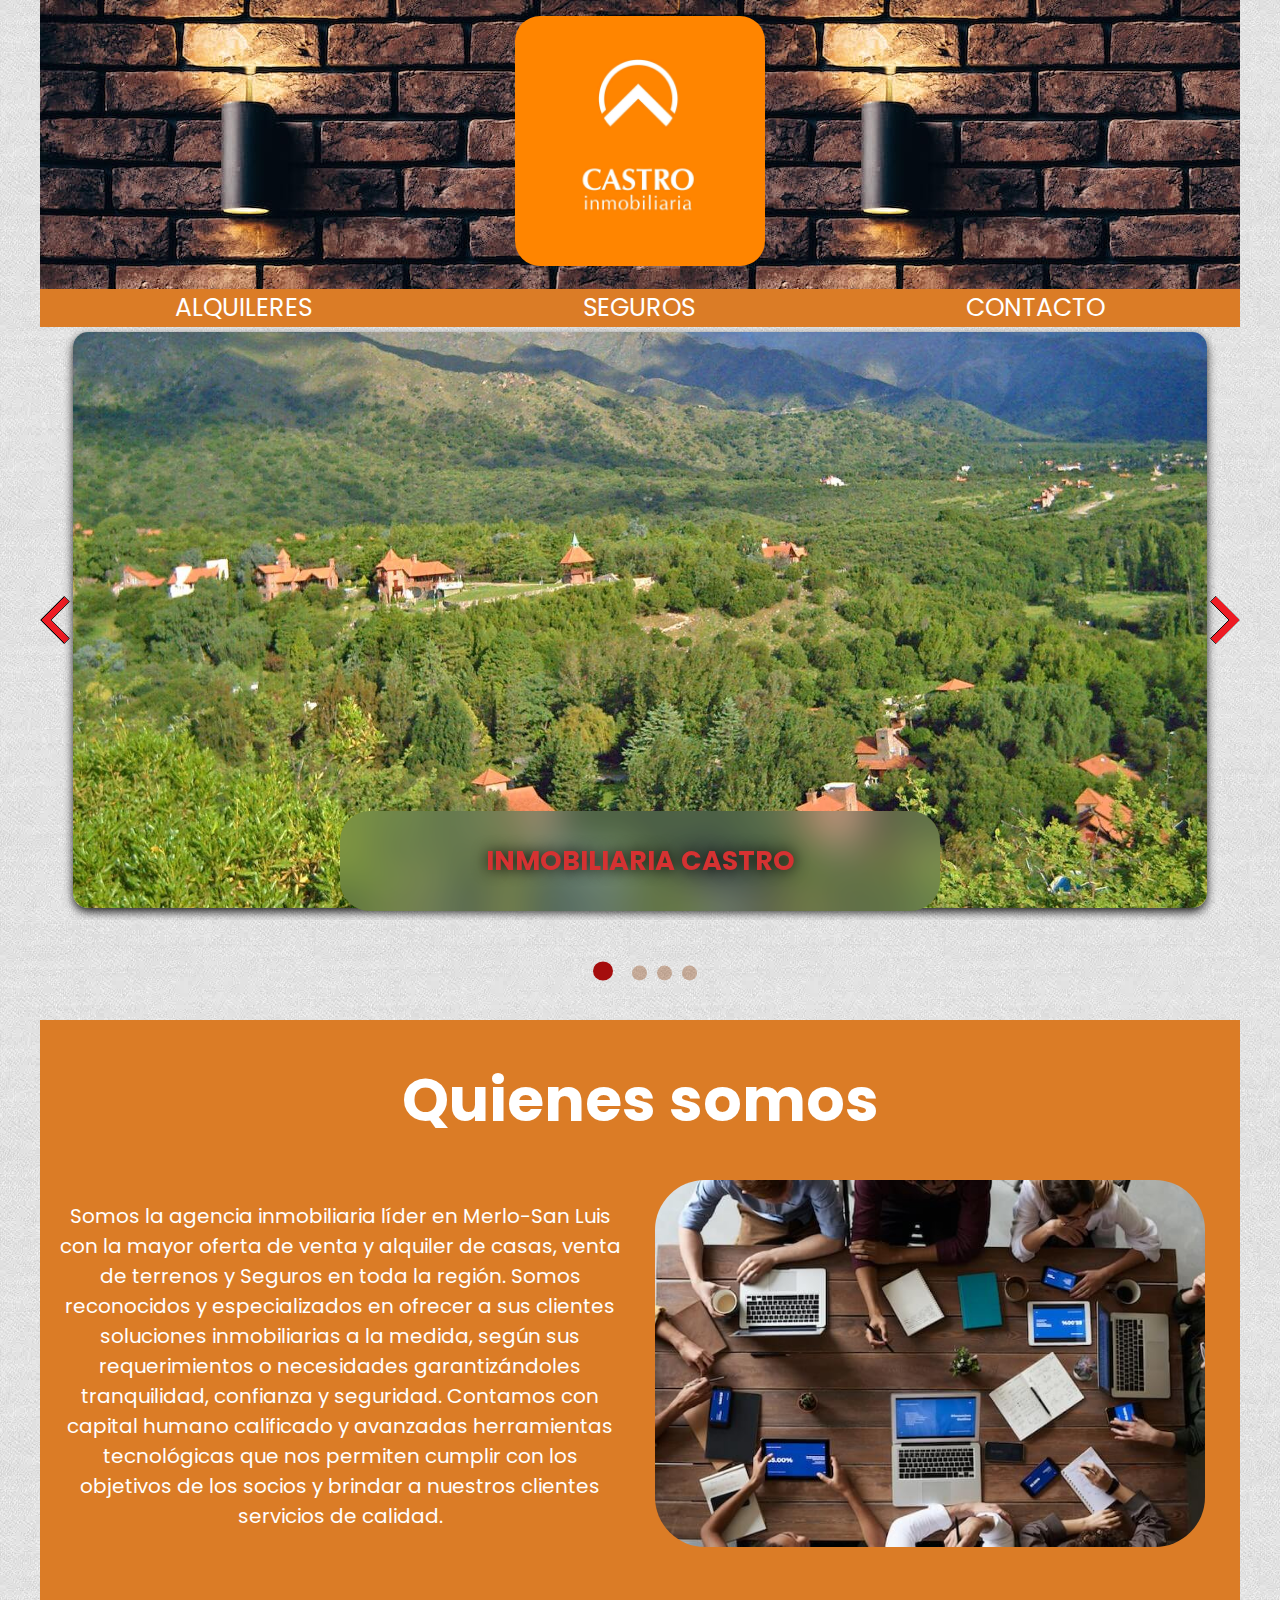
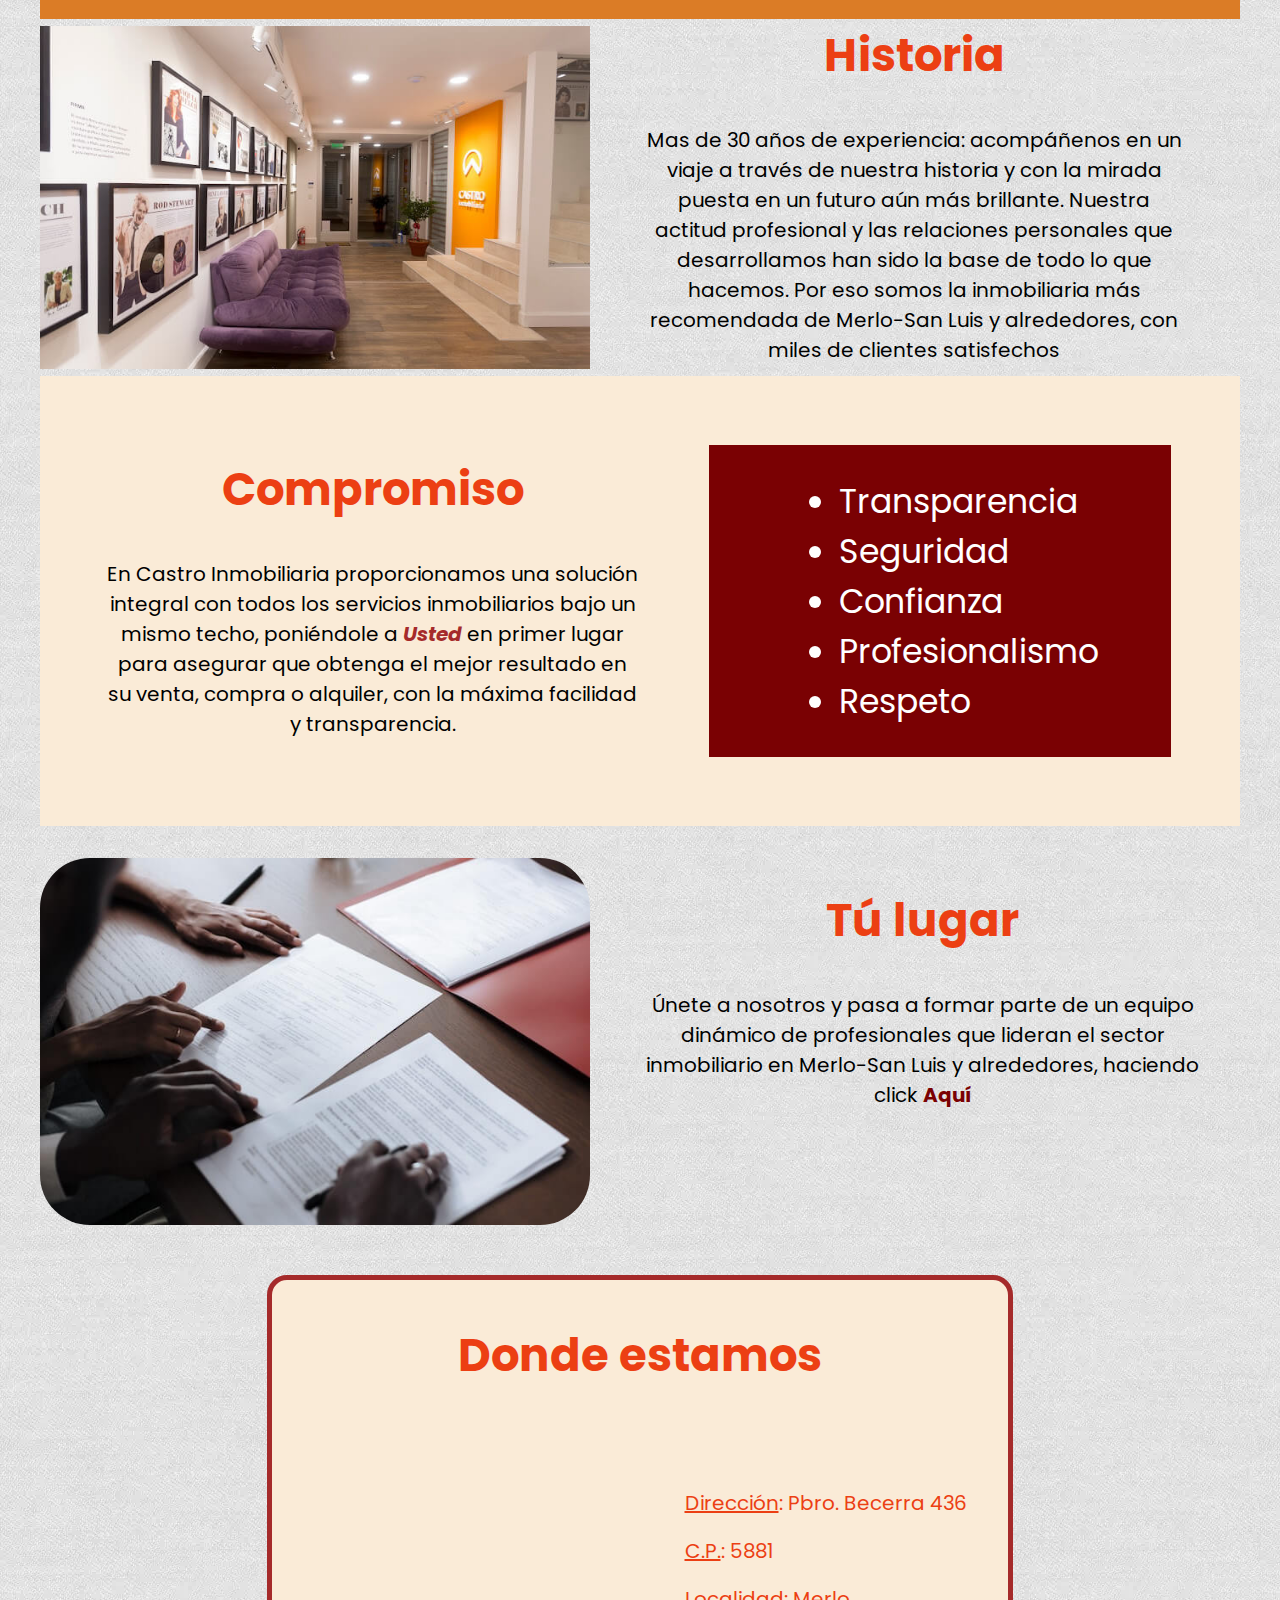
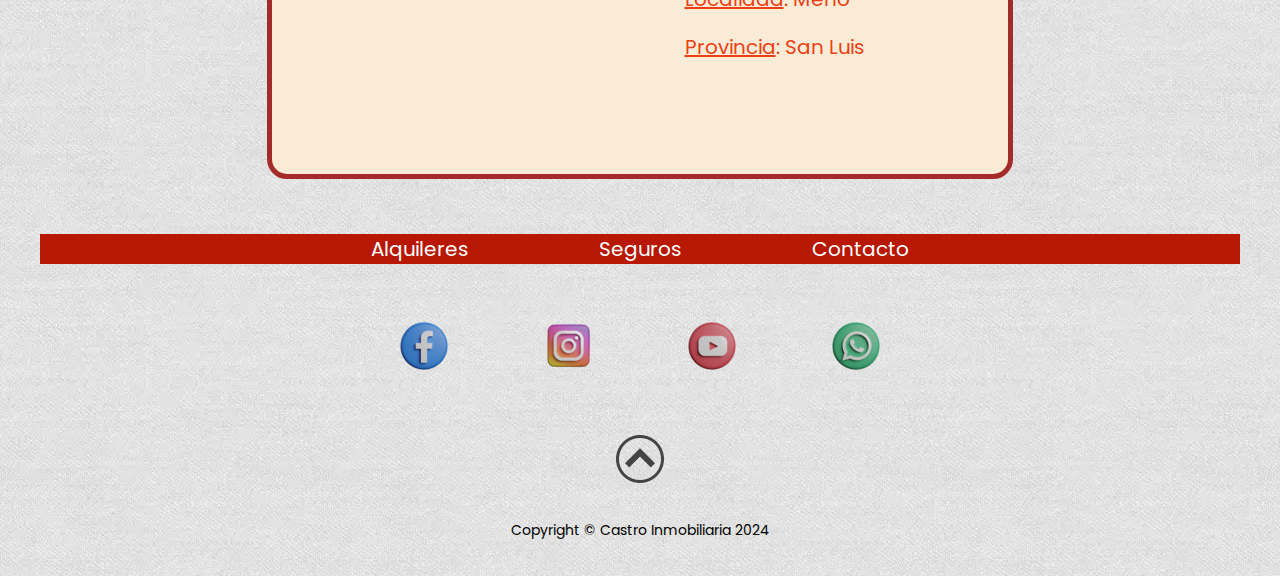
<file: index.html>
<!DOCTYPE html>
<html lang="es">
<head>
    <meta charset="UTF-8">
    <meta http-equiv="X-UA-Compatible" content="IE=edge">
    <meta name="viewport" content="width=device-width, initial-scale=1.0">
    <meta name="keywords" content="inmobiliaria, merlo, san luis, castro, casa, venta, alquiler, oficina, terreno, seguro">
    <meta name="description" content="Somos la agencia inmobiliaria líder en Merlo-San Luis con la mayor oferta de venta y alquiler de casas, venta de terrenos y Seguros en toda la región.">
    <title>Castro Inmobiliaria | La puerta a una vida mejor</title>
    <link rel="stylesheet" href="./estilos/css/nuevoestilo.css">
</head>
<body>
    <section class="body">
        <header>
            <nav>
                <figure class="header">
                    <a href="./index.html"><img class="header__logo" src="./img/Logo.jpg" alt="La puerta a una vida mejor"></a>
                </figure>
                <ul class="header__navegacion">
                    <li class="nav__lista"><a href="./Castro/alquileres.html" class="footer__nav__color">ALQUILERES</a></li>
                    <li class="nav__lista"><a href="./Castro/Seguros.html" class="footer__nav__color">SEGUROS</a></li>
                    <li class="nav__lista"><a href="./Castro/contacto.html" class="footer__nav__color">CONTACTO</a></li>
                </ul>
            </nav>
        </heacastro>
        <main>

            <div class="contenedor">
                <div class="carrusel">
                    <div class="atras">
                        <img id="atras" src="./img/FlechaIzquierda.png" alt="atras" loading="lazy">
                    </div>
    
                    <div class="imagenes">
                        <div id="img">
                            <img class="img" src="./imgCarrusel/Portada1.jpg" alt="Imagen carrusel" loading="lazy">
                        </div>
                        <div id="texto" class="texto">
                            <h3 class="tituloCarrusel">INMOBILIARIA CASTRO</h3>
                            <P class="tuSueño">Tu Futuro Comienza Aquí: Descubre Espacios Únicos, Viviendas de Ensueño y Oportunidades Inigualables. En Castro, Transformamos Sueños en Realidad, Acompañándote en Cada Paso del Camino para Encontrar el Hogar Perfecto para Ti.</Pclasss>
                        </div>
                    </div>
    
                    <div class="adelante" id="adelante">
                        <img src="./img/FlechaDerecha.png" alt="adelante" loading="lazy">
                    </div>
                </div>
                <div class="puntos" id="puntos"></div>
            </div>
            
            <section class="main main__color">
                <h1 class="main__titulo">Quienes somos</h1>
            </section>
            <section class="grid--index">
                <article class="main__tamaño main__color__somos gridindex--1-1">
                        <p class="main__contacto">
                            Somos la agencia inmobiliaria líder en Merlo-San Luis con la mayor oferta de venta y alquiler de casas, venta de terrenos y Seguros en toda la región.
                            Somos reconocidos y especializados en ofrecer a sus clientes soluciones inmobiliarias a la medida, según sus requerimientos o necesidades garantizándoles tranquilidad, confianza y seguridad. Contamos con capital humano calificado y avanzadas herramientas tecnológicas que nos permiten cumplir con los objetivos de los socios y brindar a nuestros clientes servicios de calidad.
                        </p>
                </article>
                <article class="main__color__somos gridindex--1-2">
                    <figure>
                        <img class="main__imagen" src="./img/Reunion.jpg" alt="Quienes somos">
                    </figure>
                </article>
                <article class="gridindex--2-1">
                        <figure>
                            <img class="main__imagenportada" src="./img/Portada.jpg" alt="Ingresoa de la inmobiliaria">
                        </figure>
                </article>
                <article class="gridindex--2-2">
                        <h3 class="main__titulo3">Historia</h3>
                            <p class="main__contacto">
                                Mas de 30 años de experiencia: acompáñenos en un viaje a través de nuestra historia y con la mirada puesta en un futuro aún más brillante. Nuestra actitud profesional y las relaciones personales que desarrollamos han sido la base de todo lo que hacemos. Por eso somos la inmobiliaria más recomendada de Merlo-San Luis y alrededores, con miles de clientes satisfechos
                            </p>
                </article>
                <article class="gridindex--3-1">
                    <h3 class="main__titulo3">Compromiso</h3>
                        <p class="main__contacto">
                            En Castro Inmobiliaria proporcionamos una solución integral con todos los servicios inmobiliarios bajo un mismo techo, poniéndole a <span class="main__contacto__usted"><i><b>Usted</b></i></span> en primer lugar para asegurar que obtenga el mejor resultado en su venta, compra o alquiler, con la máxima facilidad y transparencia.
                        </p>
                </article>
                <article class="gridindex--3-2">
                    <ul class="main__compromiso">
                        <li>Transparencia</li>
                        <li>Seguridad</li>
                        <li>Confianza</li>
                        <li>Profesionalismo</li>
                        <li>Respeto</li>
                    </ul>
                </article>
                <article class="gridindex--4-1">
                    <figure>
                        <img class="main__imagen" src="./img/Compromiso.jpg" alt="Escritorio">
                    </figure>
                </article>
                <article class="gridindex--4-2">
                    <h3 class="main__titulo3">Tú lugar</h3>
                    <p class="main__contacto">
                                Únete a nosotros y pasa a formar parte de un equipo dinámico de profesionales que lideran el sector inmobiliario en Merlo-San Luis y alrededores, haciendo click <a class="main__contacto__aqui" href="./castro/contacto.html"><b>Aquí</b></a>
                    </p>
                </article>
                <section class="gridindex--5">
                    <article>
                        <h3 class="main__titulo3">Donde estamos</h3>
                    </article>
                    <section class="flex__direccion">
                        <article>
                                <iframe src="https://www.google.com/maps/embed?pb=!1m18!1m12!1m3!1d708.614488491798!2d-65.01284297780701!3d-32.345217340812454!2m3!1f0!2f0!3f0!3m2!1i1024!2i768!4f13.1!3m3!1m2!1s0x95d2e165a70778d7%3A0x26cbc732ae443f88!2sCastro%20Inmobiliaria!5e0!3m2!1ses!2sar!4v1663880416109!5m2!1ses!2sar" width="300" height="300" style="border:0;" allowfullscreen="" loading="lazy" referrerpolicy="no-referrer-when-downgrade"></iframe>
                        </article>
                        <article>
                            <ul class="main__direccion">
                                <il><u>Dirección</u>: Pbro. Becerra 436</il>
                                <il><u>C.P.</u>: 5881</il>
                                <il><u>Localidad</u>: Merlo</il>
                                <il><u>Provincia</u>: San Luis</il>
                            </ul>
                        </article>
                    </section>
                </section>
            </section>
        </main>
        <footer>
            <nav>
                <ul class="footer__nav">
                    <li class="nav__lista"><a href="./Castro/alquileres.html" class="footer__nav__color">Alquileres</a></li>
                    <li class="nav__lista"><a href="./Castro/Seguros.html" class="footer__nav__color">Seguros</a></li>
                    <li class="nav__lista"><a href="./Castro/contacto.html" class="footer__nav__color">Contacto</a></li>
                </ul>
            </nav>
            <div class="footer__logos">
                <Section class="main footer__logos__enlace">
                    <a class="footer__logos__enlace" href="https://www.facebook.com/inmobiliariacastro" target="framename"><img src="./img/facebook.png" alt="Facebook" class="facebook"></a>
                    <a class="footer__logos__enlace" href="https://www.instagram.com/castroinmobiliaria/?hl=es" target="framename"><img src="./img/instagram.png" alt="Instagram"></a>
                    <a class="footer__logos__enlace" href="https://www.youtube.com/channel/UC2NGbojWQuMBjfRnfjABTNQ" target="framename"><img src="./img/youtube.png" alt="YouTube"></a>
                    <a class="footer__logos__enlace" href=""><img src="./img/whatsapp.png" alt="whatsapp"></a>
                </Section>
                <nav class="main">
                    <p class="footer__logos__up"><a href="#"><img src="./img/up.png" alt="Arriba"></a></p>
                </nav>
                <section class="main">
                    <p class="footer__logos__copyright">Copyright © Castro Inmobiliaria 2024</p>
                </section>
            </div>
        </footer>
    </section>
    <script src="./js/carrusel.js"></script>
</body>
</html>
</file>
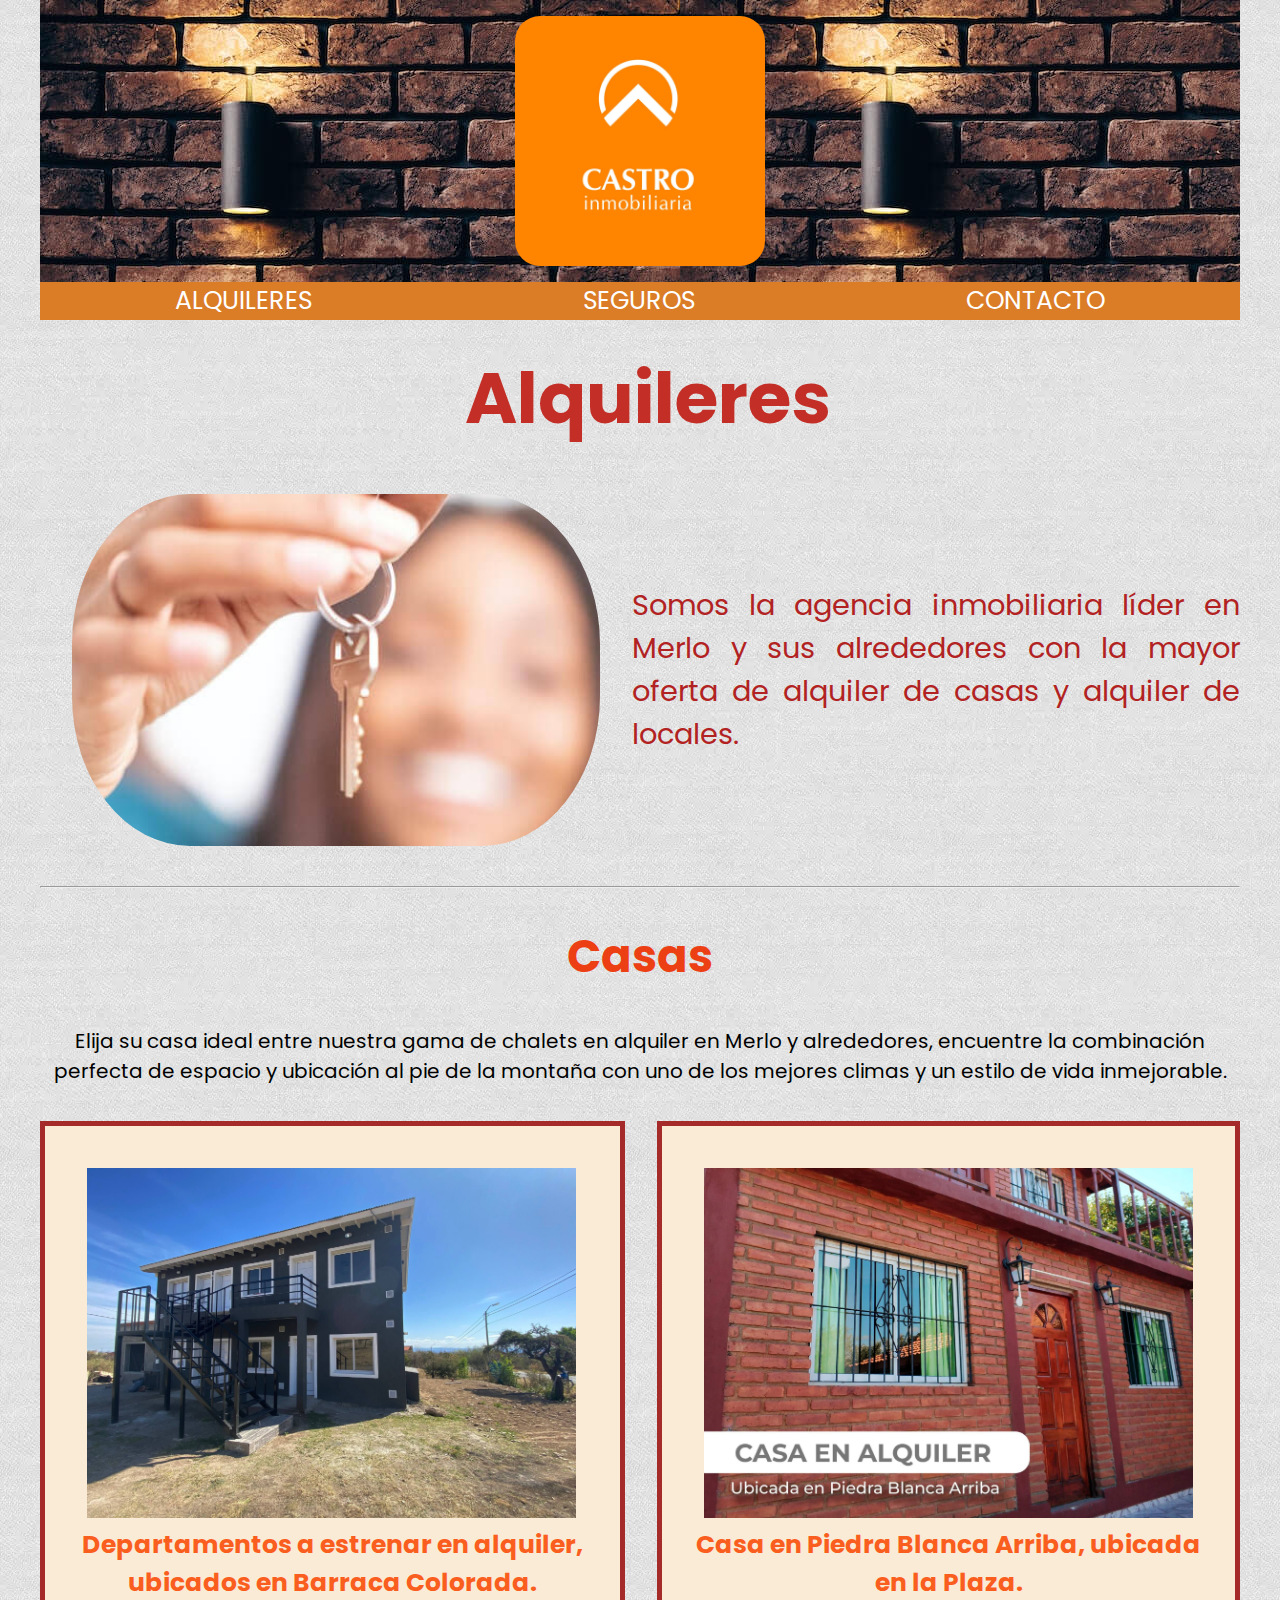
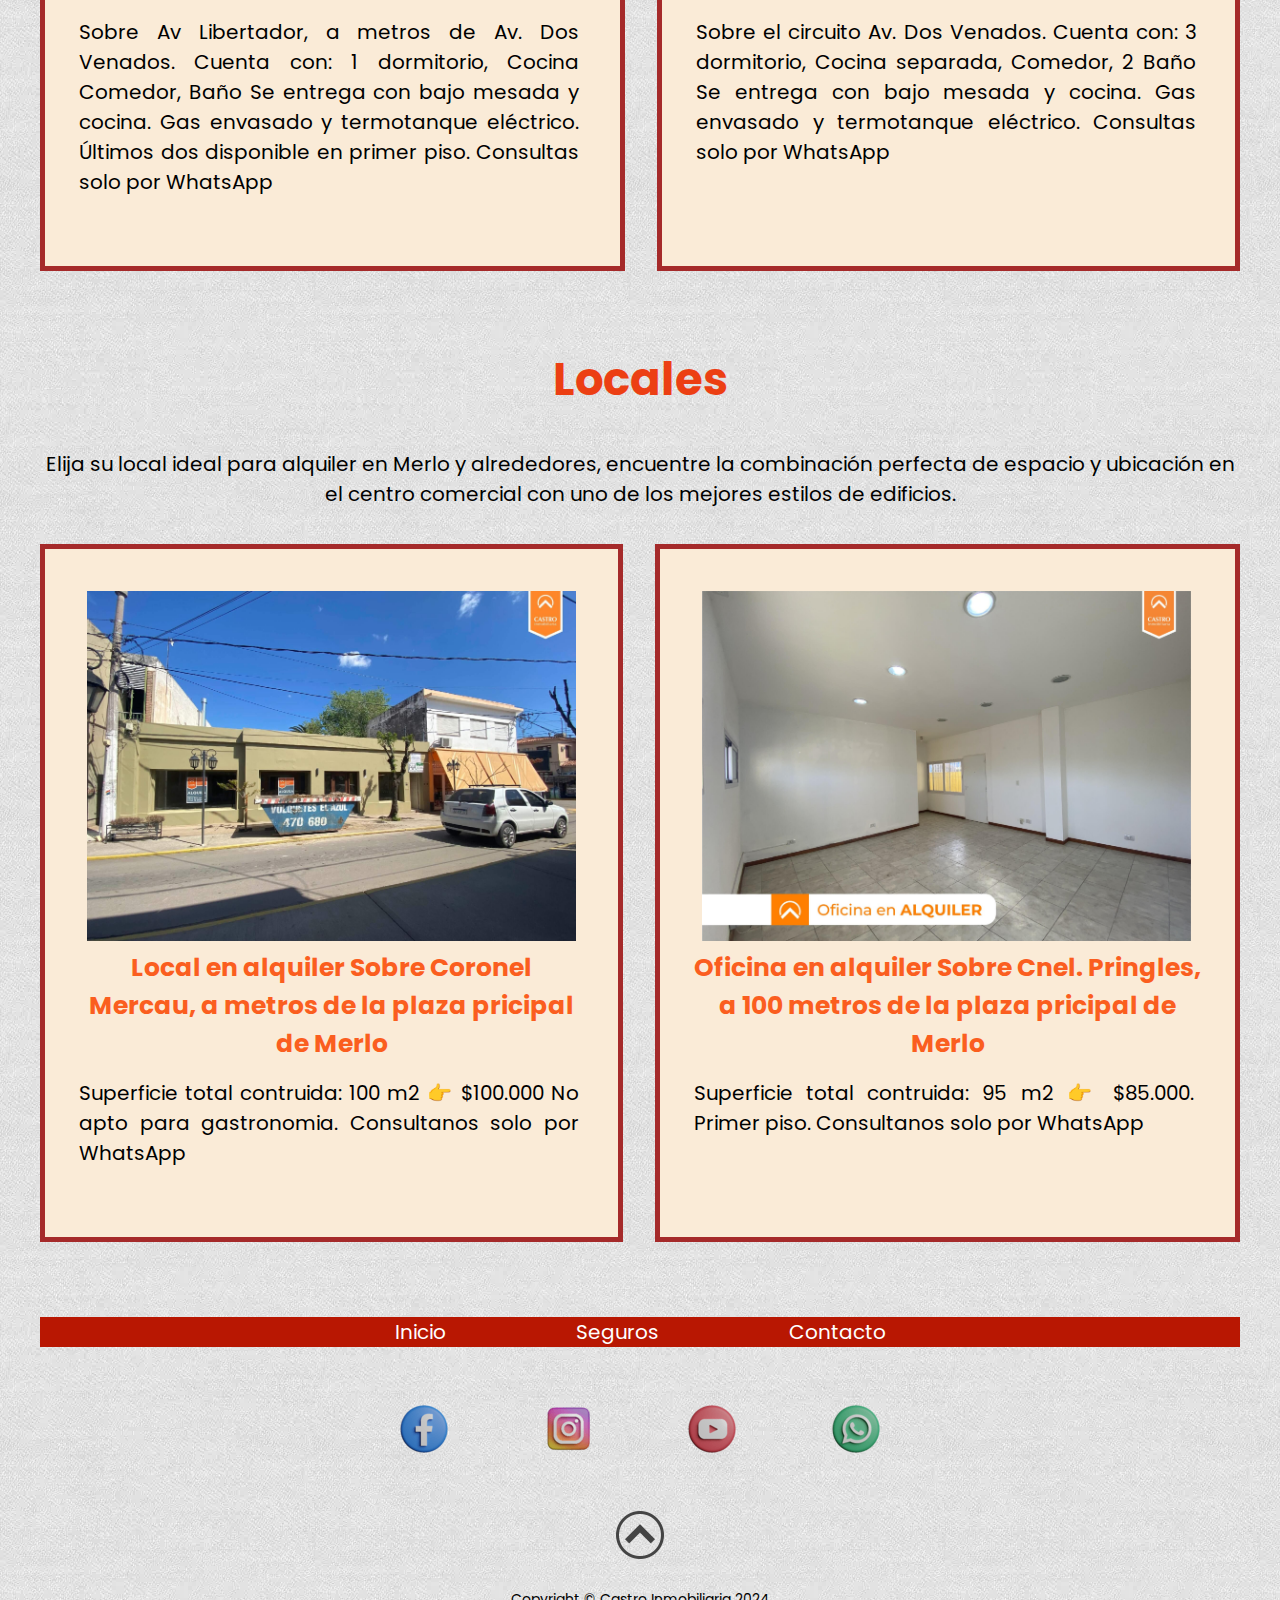
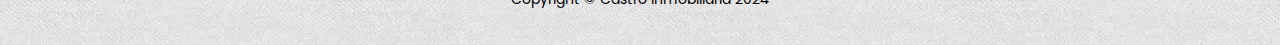
<file: Castro/alquileres.html>
<html lang="es">
<head>
    <meta charset="UTF-8">
    <meta http-equiv="X-UA-Compatible" content="IE=edge">
    <meta name="viewport" content="width=device-width, initial-scale=1.0">
    <meta name="keywords" content="inmobiliaria, alquiler de casas, alquiler de locales, castro, merlo, san luis">
    <meta name="description" content="Somos la agencia inmobiliaria líder en Merlo y sus alrededores con la mayor oferta de alquiler de casas y alquiler de locales.">
    <title>Alquileres | Castro</title>
    <link rel="stylesheet" href="../estilos/css/nuevoestilo.css">
</head>
<body>
    <section class="body">
        <header>
            <nav>
                <figure class="header">
                    <a href="../index.html"><img class="header__logo" src="../img/Logo.jpg" alt="La puerta a una vida mejor"></a>
                </figure>
                <ul class="header__navegacion">
                    <li class="nav__lista"><a href="./alquileres.html" class="footer__nav__color">ALQUILERES</a></li>
                    <li class="nav__lista"><a href="./Seguros.html" class="footer__nav__color">SEGUROS</a></li>
                    <li class="nav__lista"><a href="./contacto.html" class="footer__nav__color">CONTACTO</a></li>
                </ul>
            </nav>
        </header>
        <main>
            <article>
                <h2 class="main__titulo2">Alquileres</h2>
            </article>
            <section class="main__ventaflex">
                <figure>
                    <img class="main__ventas--img" src="../img/Alquiler.jpg" alt="Entrega de llaves">
                </figure>
                <article>
                    <p class="main__parrafo--principal">
                    Somos la agencia inmobiliaria líder en Merlo y sus alrededores con la mayor oferta de alquiler de casas y alquiler de locales.
                    </p>
                </article>
            </section>
            <hr class="main__linea">
            <article>
                <h3 class="main__titulo3">Casas</h3>
                <p class="main__parrafo">
                    Elija su casa ideal entre nuestra gama de chalets en alquiler en Merlo y alrededores, encuentre la combinación perfecta de espacio y ubicación al pie de la montaña con uno de los mejores climas y un estilo de vida inmejorable.
                </p>
            </article>
            <section class="main__flex">
                <section class="burbuja__venta">
                    <figure>
                        <img class="main__imgburbujacasa" src="../img/Departamentoalquiler1.jpg" alt="Foto Departamento">
                    </figure>
                    <h4 class="main__titulo4">Departamentos a estrenar en alquiler, ubicados en Barraca Colorada.
                    </h4>
                        <p class="main__burbujaparrafo">Sobre Av Libertador, a metros de Av. Dos Venados.
                        Cuenta con: 1 dormitorio, Cocina Comedor, Baño 
                        Se entrega con bajo mesada y cocina.
                        Gas envasado y termotanque eléctrico.
                        Últimos dos disponible en primer piso.
                        Consultas solo por WhatsApp
                        </p>
                </section>
                <section class="burbuja__venta">
                    <figure>
                        <img class="main__imgburbujacasa" src="../img/Casaalquiler2.jpg" alt="Foto Departamento">
                    </figure>
                    <h4 class="main__titulo4">Casa en Piedra Blanca Arriba, ubicada en la Plaza.
                    </h4>
                        <p class="main__burbujaparrafo">Sobre el circuito Av. Dos Venados.
                         Cuenta con: 3 dormitorio, Cocina separada, Comedor, 2 Baño 
                        Se entrega con bajo mesada y cocina.
                        Gas envasado y termotanque eléctrico.
                        Consultas solo por WhatsApp
                        </p>
                </section>
            </section>
            <article>
                <h3 class="main__titulo3">Locales</h3>
                <p class="main__parrafo">
                    Elija su local ideal para alquiler en Merlo y alrededores, encuentre la combinación perfecta de espacio y ubicación en el centro comercial con uno de los mejores estilos de edificios.
                </p>
            </article>
            <section class="main__flex">
                <section class="burbuja__venta">
                    <figure>
                        <img class="main__imgburbujalocal" src="../img/Local1.jpg" alt="Foto Local">
                    </figure>
                    <h4 class="main__titulo4">Local en alquiler 
                        Sobre Coronel Mercau, a metros de la plaza pricipal de Merlo
                    </h4>
                    <p class="main__burbujaparrafo">Superficie total contruida: 100 m2
                    👉 $100.000
                    No apto para gastronomia.
                    Consultanos solo por WhatsApp
                    </p>
                </section>
                <section class="burbuja__venta">
                    <figure>
                        <img class="main__imgburbujalocal" src="../img/Oficinaalquiler2.jpg" alt="Foto Local">
                    </figure>
                    <h4 class="main__titulo4">Oficina en alquiler 
                        Sobre Cnel. Pringles, a 100 metros de la plaza pricipal de Merlo
                    </h4>
                    <p class="main__burbujaparrafo">Superficie total contruida: 95 m2
                    👉 $85.000.
                    Primer piso.
                    Consultanos solo por WhatsApp
                    </p>
                </section>
            </section>
        </main>
        <footer>
            <nav>
                <ul class="footer__nav">
                    <li class="nav__lista"><a href="../index.html" class="footer__nav__color">Inicio</a></li>
                    <li class="nav__lista"><a href="../Castro/Seguros.html" class="footer__nav__color">Seguros</a></li>
                    <li class="nav__lista"><a href="../Castro/contacto.html" class="footer__nav__color">Contacto</a></li>
                </ul>
            </nav>
            <div class="footer__logos">
                <Section class="main footer__logos__enlace">
                    <a class="footer__logos__enlace" href="https://www.facebook.com/inmobiliariacastro" target="framename"><img src="../img/facebook.png" alt="Facebook" class="facebook"></a>
                    <a class="footer__logos__enlace" href="https://www.instagram.com/castroinmobiliaria/?hl=es" target="framename"><img src="../img/instagram.png" alt="Instagram"></a>
                    <a class="footer__logos__enlace" href="https://www.youtube.com/channel/UC2NGbojWQuMBjfRnfjABTNQ" target="framename"><img src="../img/youtube.png" alt="YouTube"></a>
                    <a class="footer__logos__enlace" href=""><img src="../img/whatsapp.png" alt="whatsapp"></a>
                </Section>
                <nav class="main">
                    <p class="footer__logos__up"><a href="#"><img src="../img/up.png" alt="Arriba"></a></p>
                </nav>
                <section class="main">
                    <p class="footer__logos__copyright">Copyright © Castro Inmobiliaria 2024</p>
                </section>
            </div>
        </footer>
    </section>
</body>
</html>
</file>
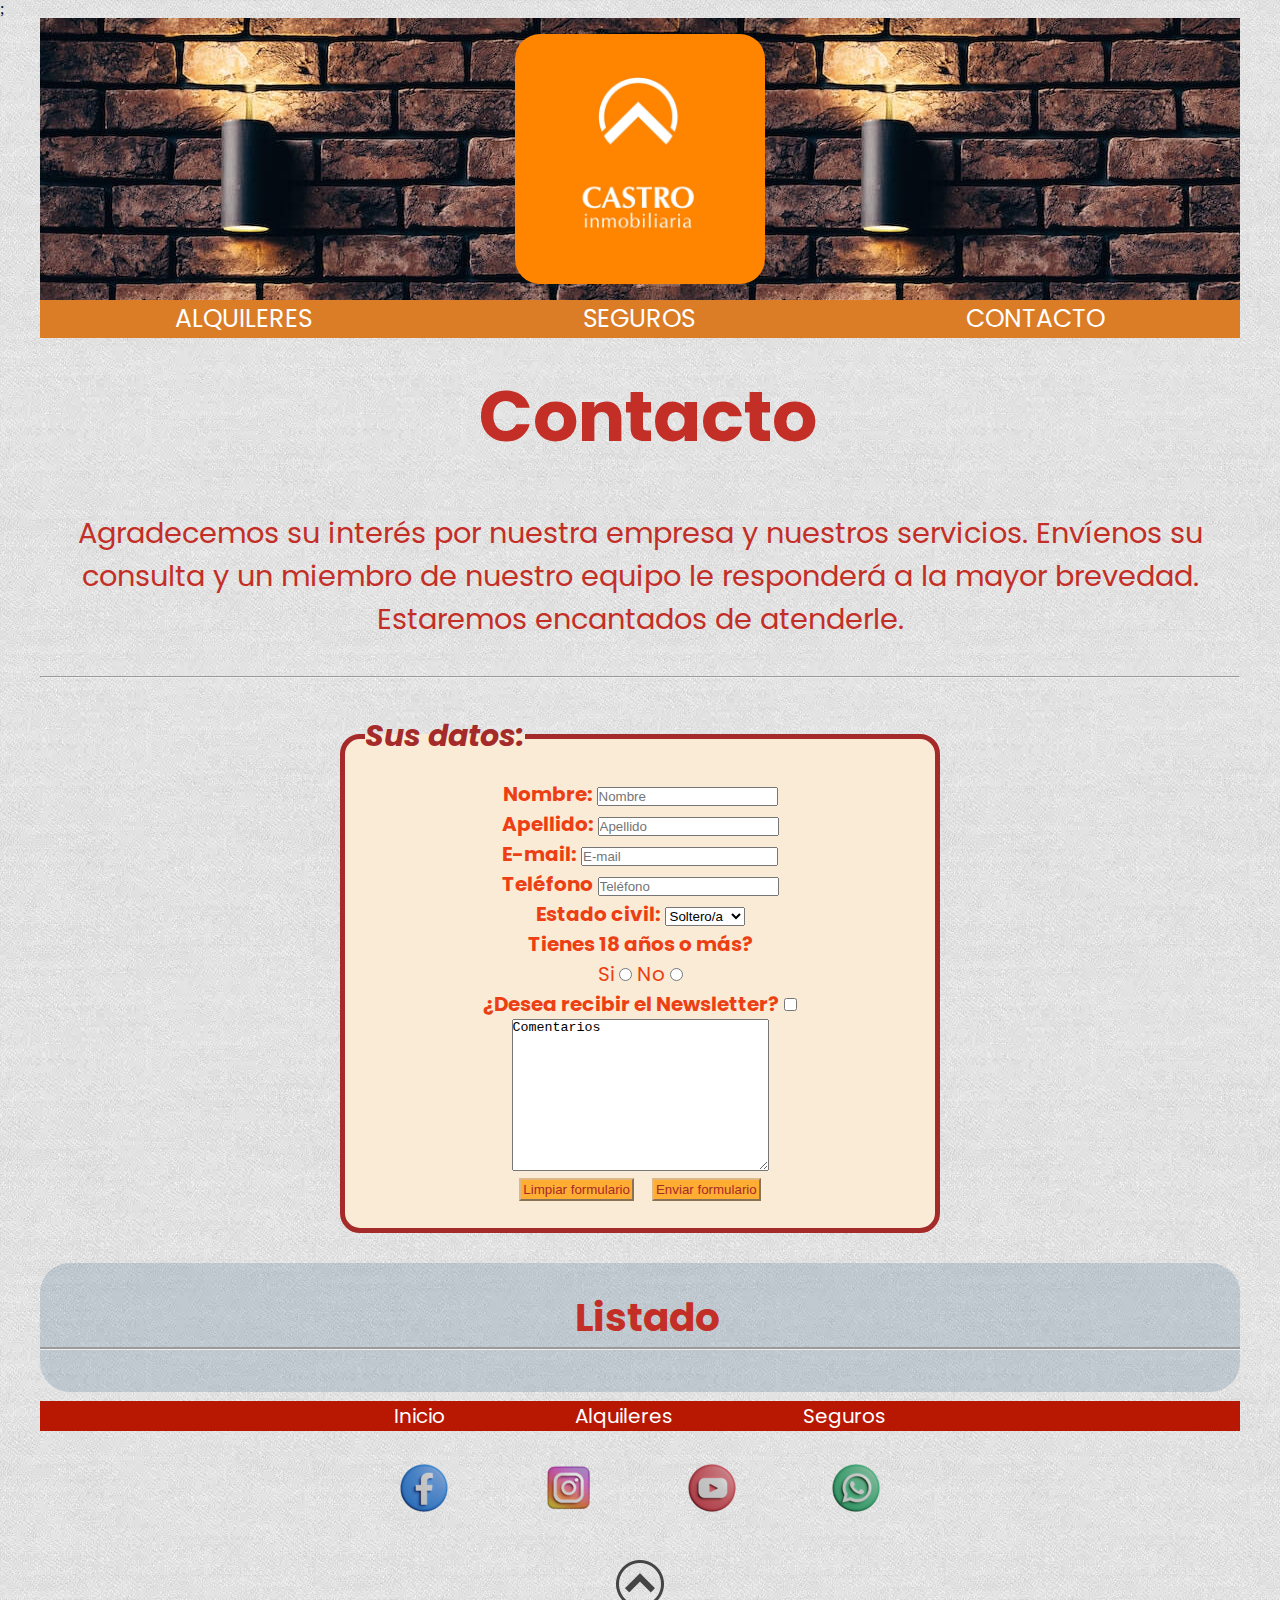
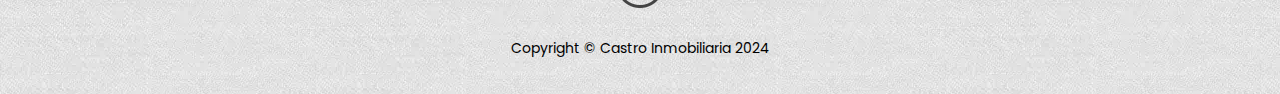
<file: Castro/contacto.html>
<html lang="es">
<head>
    <meta charset="UTF-8">
    <meta http-equiv="X-UA-Compatible" content="IE=edge">
    <meta name="viewport" content="width=device-width, initial-scale=1.0">
    <meta name="keywords" content="Castro, inmobiliaria, merlo, san luis, contacto inmobiliaria">
    <meta name="description" content="Agradecemos su interés por nuestra empresa y nuestros servicios. Envíenos su consulta y un miembro de nuestro equipo le responderá a la mayor brevedad.">
    <title>Contacta con nosotros | Castro</title>
    <link rel="stylesheet" href="../estilos/css/nuevoestilo.css">
    <script src="../js/validacion.js"></script>;
</head>
<body>
    <section class="body">
        <header>
            <nav>
                <figure class="header">
                    <a href="../index.html"><img class="header__logo" src="../img/Logo.jpg" alt="La puerta a una vida mejor"></a>
                </figure>
                <ul class="header__navegacion">
                    <li class="nav__lista"><a href="./alquileres.html" class="footer__nav__color">ALQUILERES</a></li>
                    <li class="nav__lista"><a href="./Seguros.html" class="footer__nav__color">SEGUROS</a></li>
                    <li class="nav__lista"><a href="./contacto.html" class="footer__nav__color">CONTACTO</a></li>
                </ul>
            </nav>
        </header>
        <main>
            <article>
                <h2 class="main__titulo2">Contacto</h2>
            </article>
            <article>
                <p class="main__parrafo--contacto">
                    Agradecemos su interés por nuestra empresa y nuestros servicios. Envíenos su consulta y un miembro de nuestro equipo le responderá a la mayor brevedad. Estaremos encantados de atenderle.
                </p>
            </article>
            <hr class="main__linea">
            <form onsubmit="return validar()" action=" "  method="get" enctype="text/plain" autocomplete="on">
                <fieldset class="fieldset">
                    <legend class="fieldset__legend"><b>Sus datos:</b></legend>
                    <div class="fieldset__label">
                        <label for="name"><b>Nombre:</b></label>
                        <input type="text" name="name" id="name" placeholder="Nombre" onfocus="limpiarErrores(event)">
                    </div>
                    <div class="fieldset__label">
                        <label for="lastname"><b>Apellido:</b></label>
                        <input type="text" name="lastname" id="lastname" placeholder="Apellido" onfocus="limpiarErrores(event)">
                    </div>
                    <div class="fieldset__label">
                        <label for="email"><b>E-mail:</b></label>
                        <input type="email" name="email" id="email" placeholder="E-mail" size="22" onfocus="limpiarErrores(event)">
                    </div>
                    <div class="fieldset__label">
                        <label for="telefono"><b>Teléfono</b></label>
                        <input type="number" name="telefono" id="telefono" placeholder="Teléfono" onfocus="limpiarErrores(event)">
                    </div>
                    <div class="fieldset__label">
                        <label for="estado"><b>Estado civil:</b></label>
                        <select name="estado" id="estado">
                           <option value="soltero/a">Soltero/a</option>
                           <option value="Casado/a">Casado/a</option>
                        </select>
                    </div>
                    <div class="fieldset__label">
                        <p>
                            <b>Tienes 18 años o más?</b>
                        </p>
                        <label for="mayor">
                            Si <input type="radio" name="edad" id="mayor" value="mayor">
                        </label>
                        <label for="menor">
                            No <input type="radio" name="edad" id="menor" value="menor">
                        </label>
                    </div>
                    <div class="fieldset__label">
                        <label for="newsletter"><b>¿Desea recibir el Newsletter?</b></label>
                        <input type="checkbox" name="newsletter" id="newsletter" value="recibir">
                    </div>
                    <div class="fieldset__label">
                        <textarea name="Comentario" id="comentario" cols="30" rows="10">Comentarios</textarea>
                    </div>
                    <div class="fieldset__formulario--btn">
                        <button class="fieldset__botones" type="reset">Limpiar formulario</button>
                        <button class="fieldset__botones" type="submit">Enviar formulario</button>
                    </div>
                </fieldset>
            </form>
            <div class="contenidoListado">
                <h1 class="tituloListado">Listado</h1>
                <ul id="list">
                </ul>
            </div>
        </main>
        <footer>
            <nav>
                <ul class="footer__nav">
                    <li class="nav__lista"><a href="../index.html" class="footer__nav__color">Inicio</a></li>
                    <li class="nav__lista"><a href="../Castro/alquileres.html" class="footer__nav__color">Alquileres</a></li>
                    <li class="nav__lista"><a href="../Castro/Seguros.html" class="footer__nav__color">Seguros</a></li>
                </ul>
            </nav>
            <div class="footer__logos">
                <Section class="main footerlogos__enlace">
                    <a class="footer__logos__enlace" href="https://www.facebook.com/inmobiliariacastro" target="framename"><img src="../img/facebook.png" alt="Facebook" class="facebook"></a>
                    <a class="footer__logos__enlace" href="https://www.instagram.com/castroinmobiliaria/?hl=es" target="framename"><img src="../img/instagram.png" alt="Instagram"></a>
                    <a class="footer__logos__enlace" href="https://www.youtube.com/channel/UC2NGbojWQuMBjfRnfjABTNQ" target="framename"><img src="../img/youtube.png" alt="YouTube"></a>
                    <a class="footer__logos__enlace" href=""><img src="../img/whatsapp.png" alt="whatsapp"></a>
                </Section>
                <nav class="main">
                    <p class="footer__logos__up"><a href="#"><img src="../img/up.png" alt="Arriba"></a></p>
                </nav>
                <section class="main">
                    <p class="footer__logos__copyright">Copyright © Castro Inmobiliaria 2024</p>
                </section>
            </div>
        </footer>
    </section>
</body>
</html>
</file>
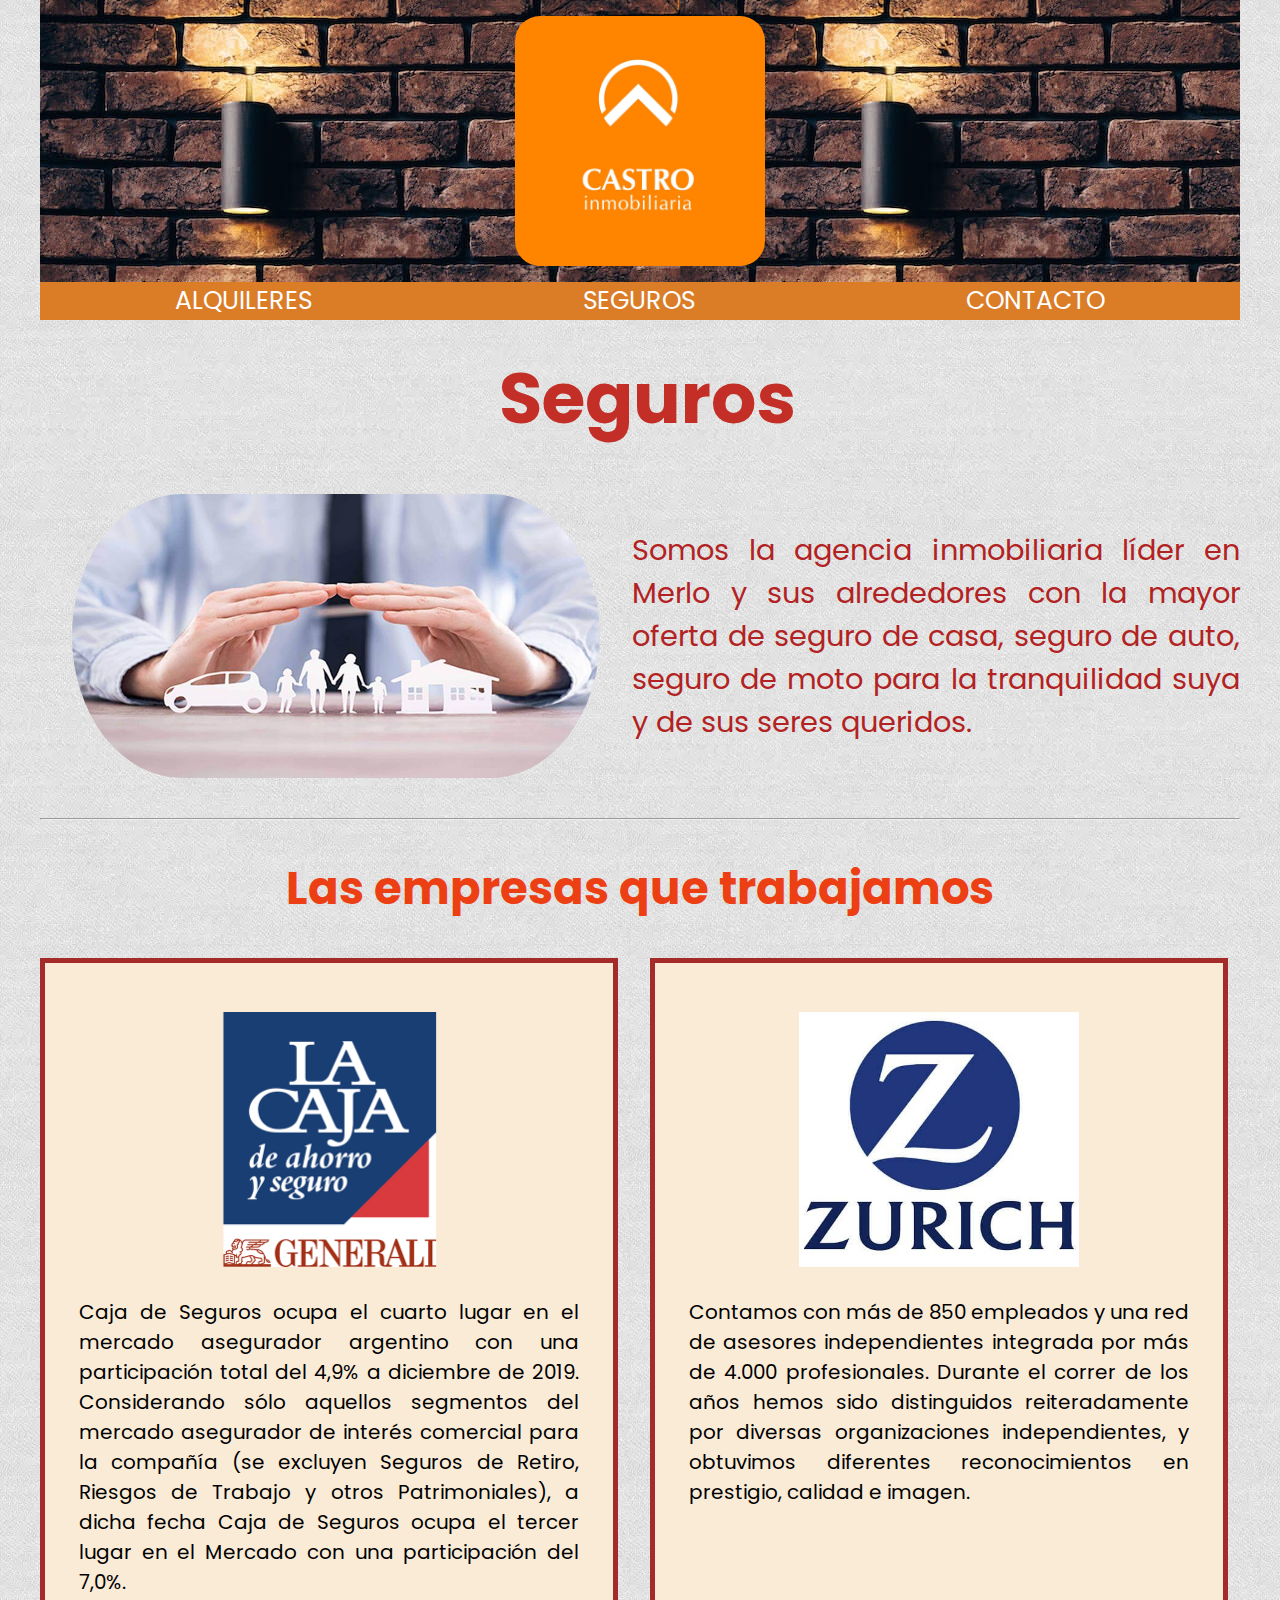
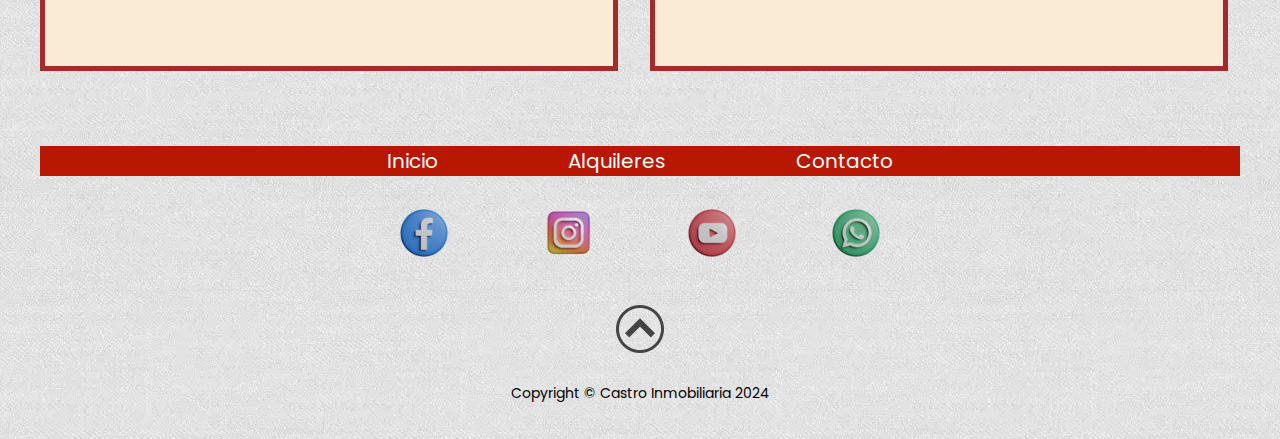
<file: Castro/Seguros.html>
<html lang="es">
<head>
    <meta charset="UTF-8">
    <meta http-equiv="X-UA-Compatible" content="IE=edge">
    <meta name="viewport" content="width=device-width, initial-scale=1.0">
    <meta name="keywords" content="inmobiliaria, castro, merlo, san luis, seguro de auto, segruro de casa, seguro de moto">
    <meta name="description" content="Somos la agencia inmobiliaria líder en Merlo y sus alrededores con la mayor oferta de seguro de casa, seguro de auto, seguro de moto para la tranquilidad suya y de sus seres queridos.">
    <title>Seguros | Castro</title>
    <link rel="stylesheet" href="../estilos/css/nuevoestilo.css">
</head>
<body>
    <section class="body">
        <header>
            <nav>
                <figure class="header">
                    <a href="../index.html"><img class="header__logo" src="../img/Logo.jpg" alt="La puerta a una vida mejor"></a>
                </figure>
                <ul class="header__navegacion"> 
                    <li class="nav__lista"><a href="./alquileres.html" class="footer__nav__color">ALQUILERES</a></li>
                    <li class="nav__lista"><a href="./Seguros.html" class="footer__nav__color">SEGUROS</a></li>
                    <li class="nav__lista"><a href="./contacto.html" class="footer__nav__color">CONTACTO</a></li>
                </ul>
            </nav>
        </header>
        <main>
            <article>
                <h2 class="main__titulo2">Seguros</h2>
            </article>
            <section class="main__ventaflex">
                <figure>
                    <img class="main__ventas--img" src="../img/Seguro.jpg" alt="Proteje tus prioridades">
                </figure>
                <article>
                    <p class="main__parrafo--principal">
                    Somos la agencia inmobiliaria líder en Merlo y sus alrededores con la mayor oferta de seguro de casa, seguro de auto, seguro de moto para la tranquilidad suya y de sus seres queridos.
                    </p>
                </article>
            </section>
            <hr class="main__linea">
            <article>
                <h3 class="main__titulo3">Las empresas que trabajamos</h3>
            </article>
            <section class="main__flex">
                <section class="burbuja__venta">
                    <figure>
                        <img class="main__imgseguro" src="../img/SeguroLaCaja.png" alt="Logo La caja">
                    </figure>
                    <article>
                        <p class="main__burbujaparrafo">Caja de Seguros ocupa el cuarto lugar en el mercado asegurador argentino con una participación total del 4,9% a diciembre de 2019. Considerando sólo aquellos segmentos del mercado asegurador de interés comercial para la compañía (se excluyen Seguros de Retiro, Riesgos de Trabajo y otros Patrimoniales), a dicha fecha Caja de Seguros ocupa el tercer lugar en el Mercado con una participación del 7,0%.
                        </p>
                    </article>
                </section>
                <section class="burbuja__venta">
                    <figure>
                        <img class="main__imgseguro" src="../img/SeguroZurich.jpg" alt="Logo Zurich">
                    </figure>
                    <article>
                        <p class="main__burbujaparrafo">Contamos con más de 850 empleados y una red de asesores independientes integrada por más de 4.000 profesionales. Durante el correr de los años hemos sido distinguidos reiteradamente por diversas organizaciones independientes, y obtuvimos diferentes reconocimientos en prestigio, calidad e imagen.
                        </p>
                    </article>
                </section>
            </section>
        </main>
        <footer>
            <nav>
                <ul class="footer__nav">
                    <li class="nav__lista"><a href="../index.html" class="footer__nav__color">Inicio</a></li>
                    <li class="nav__lista"><a href="../Castro/alquileres.html" class="footer__nav__color">Alquileres</a></li>
                    <li class="nav__lista"><a href="../Castro/contacto.html" class="footer__nav__color">Contacto</a></li>
                </ul>
            </nav>
            <div class="footer__logos">
                <Section class="main footerlogos__enlace">
                    <a class="footer__logos__enlace" href="https://www.facebook.com/inmobiliariacastro" target="framename"><img src="../img/facebook.png" alt="Facebook" class="facebook"></a>
                    <a class="footer__logos__enlace" href="https://www.instagram.com/castroinmobiliaria/?hl=es" target="framename"><img src="../img/instagram.png" alt="Instagram"></a>
                    <a class="footer__logos__enlace" href="https://www.youtube.com/channel/UC2NGbojWQuMBjfRnfjABTNQ" target="framename"><img src="../img/youtube.png" alt="YouTube"></a>
                    <a class="footer__logos__enlace" href=""><img src="../img/whatsapp.png" alt="whatsapp"></a>
                </Section>
                <nav class="main">
                    <p class="footer__logos__up"><a href="#"><img src="../img/up.png" alt="Arriba"></a></p>
                </nav>
                <section class="main">
                    <p class="footer__logos__copyright">Copyright © Castro Inmobiliaria 2024</p>
                </section>
            </div>
        </footer>
    </section>
</body>
</html>
</file>
<file: estilos/css/nuevoestilo.css>
@charset "UTF-8";
/*VARIOS*/
@import url("https://fonts.googleapis.com/css2?family=Poppins:wght@300;500;600&display=swap");
* {
  margin: 0px;
  padding: 0px;
  box-sizing: border-box;
}

body {
  background-image: url(../../img/quienessomos.webp);
}

.body {
  font-family: "Poppins", sans-serif;
  max-width: 1200px;
  margin: 0 auto;
}

.body__venta {
  font-family: "Poppins", sans-serif;
  max-width: 1224px;
  margin: 0 auto;
}

.nav__lista {
  list-style: none;
}

.titulo__venta {
  font-size: 4.4375rem;
  color: rgb(195, 47, 39);
  padding-top: 1.5625rem;
  padding-bottom: 2.625rem;
  text-align: center;
}

.anchor, .footer__logos__enlace, .footer__nav__color, .main__contacto__aqui {
  text-decoration: none;
}

.flex__map {
  display: flex;
  flex-direction: column;
  align-items: center;
  margin-bottom: 2.8125rem;
}

.burbuja__venta {
  padding: 2.125rem;
  background-color: antiquewhite;
  border: solid 0.3125rem brown;
}

.burbuja__venta--casa {
  padding: 2.125rem;
  background-color: antiquewhite;
  border: solid 0.3125rem brown;
  width: 100%;
}

.flex__direccion {
  display: flex;
  justify-content: center;
  gap: 4.375rem;
}

/*HEADER*/
.header {
  background-image: url(../../img/fondo.jpg);
  display: flex;
  flex-direction: row;
  justify-content: center;
  margin: 0;
}
.header__logo {
  margin: 1rem 1rem;
  max-width: 15.625rem;
  border-radius: 25px;
}

.header__navegacion {
  background-color: rgb(219, 124, 38);
  font-size: 1.5625rem;
  display: flex;
  flex-direction: row;
  justify-content: space-around;
  padding: 0;
}

/*MAIN*/
.main {
  display: flex;
  flex-direction: row;
  justify-content: center;
}
.main__color {
  background-color: rgb(219, 124, 38);
  /*margin-top: 2.8125rem;*/
}
.main__titulo {
  font-size: 3.75rem;
  color: white;
  margin: 2.1875rem;
}
.main__titulo2 {
  font-size: 4.4375rem;
  color: rgb(195, 47, 39);
  padding-top: 1.5625rem;
  padding-bottom: 2.625rem;
  padding-left: 0.9375rem;
  text-align: center;
}
.main__titulo3 {
  font-size: 2.8125rem;
  color: rgb(236, 63, 19);
  text-align: center;
  margin-bottom: 2.1875rem;
}
.main__titulo4 {
  font-size: 1.5625rem;
  color: rgb(250, 94, 31);
  margin: 0.5rem 0rem rem 2.6666666667rem;
  text-align: center;
}
.main__color__somos {
  background-color: rgb(219, 124, 38);
  color: white;
  padding: 0rem 0.9375rem 4.0625rem 0.9375rem;
  display: grid;
  gap: 2.8125rem;
}
.main__flex {
  display: flex;
  flex-direction: row;
  margin-bottom: 4.6875rem;
  gap: 2rem;
  overflow: hidden;
}
.main__tamaño {
  width: 34.375rem;
}
.main__compromiso {
  font-size: 2.0625rem;
  padding: 0.975em 0rem 1.875rem 8.125rem;
  color: white;
  background-color: rgb(122, 1, 3);
  margin: 4.3125rem;
}
.main__contacto, .main__direccion {
  font-size: 1.25rem;
  text-align: center;
}
.main__contacto__usted {
  color: brown;
}
.main__contacto__aqui {
  color: rgb(122, 1, 3);
}
.main__contacto__aqui:hover {
  transition-duration: 500ms;
  color: rgb(231, 121, 17);
}
.main__parrafo {
  font-size: 1.25rem;
  margin-bottom: 2.1875rem;
  text-align: center;
}
.main__parrafo__ventas {
  margin-top: 5.5rem;
}
.main__parrafo--principal {
  font-size: 1.8rem;
  text-align: justify;
  color: firebrick;
}
.main__parrafo--contacto {
  font-size: 1.8rem;
  text-align: center;
  color: rgb(195, 47, 39);
}
.main__burbujaparrafo {
  font-size: 1.25rem;
  margin-top: 0.9375rem;
  margin-bottom: 2.1875rem;
  text-align: justify;
  width: 500px;
}
.main__pocision {
  width: 31.25rem;
  display: inline-block;
}
.main__imagen {
  width: 34.375rem;
  border-radius: 50px;
}
.main__imagenportada {
  width: 34.375rem;
  height: 21.875rem;
  padding-top: 7px;
}
.main__imagentuluga {
  width: 21.875rem;
  margin-left: 6.25rem;
  margin-top: 3.4375rem;
}
.main__imgseguro {
  width: 300px;
  height: 255px;
  margin: 0.9375rem 0.9375rem 0.9375rem 6.25rem;
  object-fit: contain;
}
.main__ventas {
  font-size: 1.25rem;
}
.main__ventas2 {
  display: flex;
  margin-bottom: 4.6875rem;
  justify-content: center;
}
.main__imgburbuja, .main__imgburbujalocal, .main__imgburbujacasa {
  width: 489px;
  height: 350px;
  margin: 0.5rem;
}
.main__imgburbujacasa {
  object-fit: cover;
  object-position: bottom;
}
.main__imgburbujalocal {
  object-fit: cover;
  object-position: top;
}
.main__ventaflex {
  display: flex;
  flex-direction: row;
  justify-content: center;
  align-items: center;
  padding-bottom: 0.3125rem;
}
.main__ventas--img {
  width: 37rem;
  padding: 0 2rem;
  text-align: center;
  border-radius: 150px;
}
.main__linea {
  margin-bottom: 2.1875rem;
  margin-top: 2.1875rem;
}
.main__direccion {
  display: flex;
  flex-direction: column;
  text-align: left;
  gap: 1.125rem;
  padding-top: 3.9375rem;
  color: rgb(236, 63, 19);
}

/*FOOTER*/
.footer__nav {
  background-color: rgb(184, 23, 2);
  font-size: 1.25rem;
  display: flex;
  flex-direction: row;
  justify-content: center;
  padding: 0;
}
.footer__nav__color {
  color: white;
  margin: 4.0625rem;
}
.footer__nav__color:hover {
  color: black;
  transition-duration: 500ms;
}

.footer__logos {
  display: flex;
  flex-direction: column;
}
.footer__logos__enlace {
  margin: 1.5625rem 2.5rem 0.625rem 2.5rem;
}
.footer__logos__up {
  margin-bottom: 1.875rem;
  margin-top: 1.875rem;
}
.footer__logos__copyright {
  margin-bottom: 2.1875rem;
  font-size: 0.875rem;
}

/*FIELDSET*/
.fieldset {
  margin: 1.875rem;
  background-color: antiquewhite;
  width: 50%;
  padding: 1.25rem;
  margin-left: 25%;
  border: solid 0.3125rem brown;
  border-radius: 20px;
}
.fieldset__legend {
  color: brown;
  font-size: large;
  font-style: italic;
  font-size: 1.875rem;
}
.fieldset__label {
  font-size: 1.25rem;
  color: rgb(236, 63, 19);
  text-align: center;
}
.fieldset__formulario--btn {
  text-align: center;
}
.fieldset__botones {
  margin: 0.4375rem;
  padding: 0.125rem;
  color: brown;
  background-color: rgb(255, 173, 51);
  border-color: burlywood;
}

/* GRID */
.grid--index {
  display: grid;
  grid-template-columns: repeat(2, 600px);
  grid-template-rows: repeat(6, auto);
  overflow: hidden;
}

.gridindex--1-1 {
  grid-column: 1/2;
  grid-row: 1/2;
  width: 100%;
  padding-top: 1.3125rem;
}

.gridindex--1-2 {
  grid-column: 2/3;
  grid-row: 1/2;
  width: 100%;
}

.gridindex--2-1 {
  grid-column: 1/2;
  grid-row: 2/3;
}

.gridindex--2-2 {
  grid-column: 2/3;
  grid-row: 2/3;
  padding-top: 0.1875rem;
  padding-right: 3.25rem;
}

.gridindex--3-1 {
  grid-column: 1/2;
  grid-row: 3/4;
  padding-top: 5rem;
  padding-left: 4.0625rem;
  background-color: antiquewhite;
}

.gridindex--3-2 {
  grid-column: 2/3;
  grid-row: 3/4;
  background-color: antiquewhite;
}

.gridindex--4-1 {
  grid-column: 1/2;
  grid-row: 4/5;
  margin-bottom: 2.6875rem;
  margin-top: 2rem;
}

.gridindex--4-2 {
  grid-column: 2/3;
  grid-row: 4/5;
  padding-top: 3.8125rem;
  padding-right: 2.1875rem;
  margin-bottom: 2.6875rem;
}

.gridindex--5 {
  grid-column: 1/3;
  grid-row: 5/6;
  background-color: antiquewhite;
  padding: 2.625rem;
  border: solid 0.3125rem brown;
  margin: 0rem 14.1875rem 3.4375rem;
  border-radius: 20px;
}

/* JS */

/*Validacion*/
.contenidoListado {
  margin-bottom: 9px;
  background-color: rgba(63, 106, 138, 0.21);
  border-radius: 30px;
}

.tituloListado {
  font-size: 2.4375rem;
    color: rgb(195, 47, 39);
    padding-top: 1.5625rem;
    padding-left: 0.9375rem;
    text-align: center;
}
#list {
  font-size: 1.4375rem;
    color: rgb(131 13 6);
    padding-bottom: 2.625rem;
    padding-right: 2.9375rem;
    padding-left: 2.9375rem;
    text-align:justify;
    list-style: none;
    border-top-style:groove;
}


.colorRojo {
  font-size: 13px;
  color: red;
  display: block;
}

.inputErroneo {
  background-color:rgb(214, 149, 126);
}

/*Carousel*/
.contenedor {
  display: flex;
  flex-direction: column;
  align-items: center;
  justify-content: center;
  overflow: hidden;
}

.carrusel {
  display: flex;
  justify-content: center;
  align-items: center;
  overflow: hidden;
  width: 100%;
  height: 100%;
}

.imagenes {
  display: flex;
  flex-direction: column;
  justify-content: end;
  align-items: center;
  width: 93.5%;
}
.img {
  box-shadow: 0px 4px 10px 0px rgba(0, 0, 0, 0.85);
  width: 1134px;
  height: 576px;
  border-radius: 15px;
  margin: 5px;
  object-fit: cover;
}

.texto {
  overflow: hidden;
  position: absolute;
  flex-direction: column;
  transform: translateY(0px);
  margin-bottom: 9px;
  backdrop-filter: blur(20px);
  background-color: rgba(63, 106, 138, 0.21);
  display: flex;
  align-items: center;
  justify-content: center;
  border-radius: 30px;
}

.tituloCarrusel {
  text-shadow: 0px 0px 15px black;
  padding-top: 40px;
  color:#d53232;
  font-weight: bold;
  font-size: 27px
}
.tuSueño {
  text-align: center;
}

.texto p {
  align-items: center;
  padding: 20px;
  color: white;
  font-size: 0px;
  font-weight: 300;

}

.imagenes .texto {
  width: 600px;
  height: 100px;
  transition: 1s;
}

.imagenes:hover .texto {
  transition: height 1s, transform 1s, background-color 1s;
  transform: translateY(-150px);
  height: 300px;
  background-color: rgba(63, 106, 138, 0.71);
}

.imagenes:hover .texto p {
  transition: font-size 0s .2s linear;
  font-size: 23px;
  font-weight: 300;
  text-shadow: 0px 0px 10px #000000;
}

.puntos {
  display: flex;
  justify-content: center;
  align-items: center;
  }

  .puntos p {
    font-size: 100px;
    font-weight: 500;
    margin-top: -50px;
    color: #88380356;
  }

  .puntos .bold {
    font-weight: 700;
    margin-left: 10px;
    margin-right: 10px;
    color: rgb(165, 13, 13);
  }
</file>
